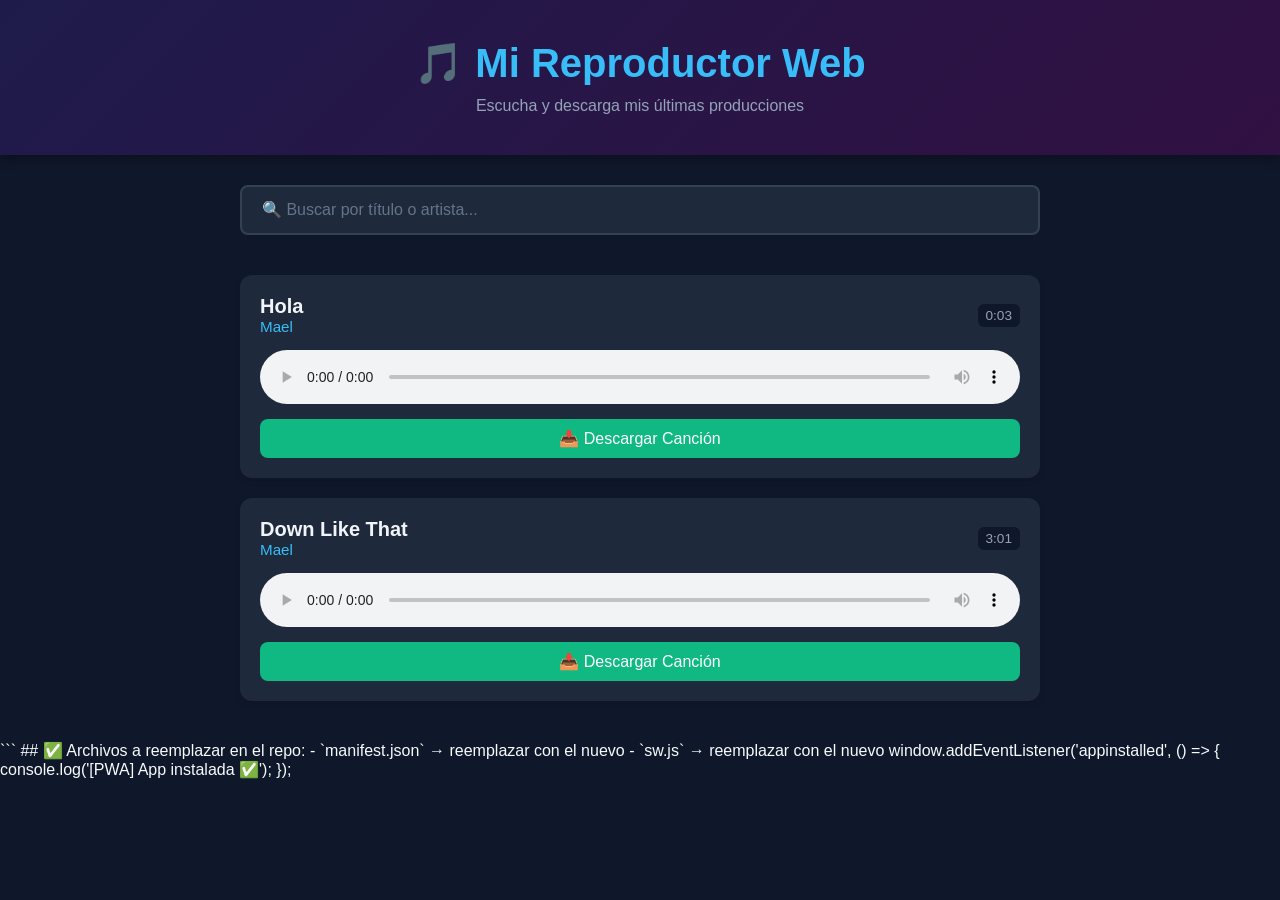
<file: index.html>
<!DOCTYPE html>
<html lang="es">
<head>
    <!-- ── PWA ────────────────────────────────────────── -->
<link rel="manifest" href="/mis-canciones/manifest.json" />
<meta name="theme-color" content="#1a1035" />
<meta name="mobile-web-app-capable" content="yes" />
<meta name="apple-mobile-web-app-capable" content="yes" />
<meta name="apple-mobile-web-app-status-bar-style" content="black-translucent" />
<meta name="apple-mobile-web-app-title" content="MiBiblioteca" />

<!-- Iconos para iOS (no lee el manifest) -->
<link rel="apple-touch-icon" sizes="152x152" href="/mis-canciones/icons/icon-152.png" />
<link rel="apple-touch-icon" sizes="192x192" href="/mis-canciones/icons/icon-192.png" />
<!-- ─────────────────────────────────────────────── -->
    <meta charset="UTF-8">
    <meta name="viewport" content="width=device-width, initial-scale=1.0">
    <title>Mi Biblioteca Musical</title>
    <link rel="stylesheet" href="style.css">
</head>
<body>

    <header>
        <h1>🎵 Mi Reproductor Web</h1>
        <p>Escucha y descarga mis últimas producciones</p>
    </header>

    <main>
        <!-- SECCIÓN NUEVA: Barra de búsqueda -->
        <div class="contenedor-buscador">
            <input type="text" id="buscador" placeholder="🔍 Buscar por título o artista...">
        </div>

        <div id="lista-canciones" class="contenedor-canciones">
            <p class="cargando">Cargando catálogo musical...</p>
        </div>
    </main>

    <script src="script.js"></script>
    <!-- ── Service Worker ─────────────────────────────── -->
<script>
  if ('serviceWorker' in navigator) {
    window.addEventListener('load', () => {
      navigator.serviceWorker
        .register('/mis-canciones/sw.js', { scope: '/mis-canciones/' })
        .then(reg => console.log('[PWA] SW registrado:', reg.scope))
        .catch(err => console.error('[PWA] Error SW:', err));
    });
  }
</script>
<!-- ─────────────────────────────────────────────── -->
    <!-- En el HTML, donde quieras el botón -->
<button id="btn-instalar" style="display:none">📲 Instalar app</button>

<script>
  let deferredPrompt;

  window.addEventListener('beforeinstallprompt', (e) => {
    e.preventDefault();
    deferredPrompt = e;
    document.getElementById('btn-instalar').style.display = 'block';
  });

  document.getElementById('btn-instalar').addEventListener('click', async () => {
    if (!deferredPrompt) return;
    deferredPrompt.prompt();
    const { outcome } = await deferredPrompt.userChoice;
    console.log('[PWA] Instalación:', outcome);
    deferredPrompt = null;
    document.getElementById('btn-instalar').style.display = 'none';
  });
# 📋 Código para `index.html` — versión final

## 1️⃣ Pega esto dentro del `<head>`:

```html
<!-- PWA -->
<link rel="manifest" href="/mis-canciones/manifest.json" />
<meta name="theme-color" content="#1a1035" />
<meta name="mobile-web-app-capable" content="yes" />
<meta name="apple-mobile-web-app-capable" content="yes" />
<meta name="apple-mobile-web-app-status-bar-style" content="black-translucent" />
<meta name="apple-mobile-web-app-title" content="MiBiblioteca" />
<link rel="apple-touch-icon" href="/mis-canciones/icon-192.png" />
```

## 2️⃣ Pega esto antes del `</body>`:

```html
<script>
  if ('serviceWorker' in navigator) {
    window.addEventListener('load', () => {
      navigator.serviceWorker
        .register('/mis-canciones/sw.js', { scope: '/mis-canciones/' })
        .then(r => console.log('[PWA] SW OK:', r.scope))
        .catch(e => console.error('[PWA] Error:', e));
    });
  }
</script>
```

## ✅ Archivos a reemplazar en el repo:
- `manifest.json` → reemplazar con el nuevo
- `sw.js` → reemplazar con el nuevo

  window.addEventListener('appinstalled', () => {
    console.log('[PWA] App instalada ✅');
  });
</script>
</body>
</html>
</file>
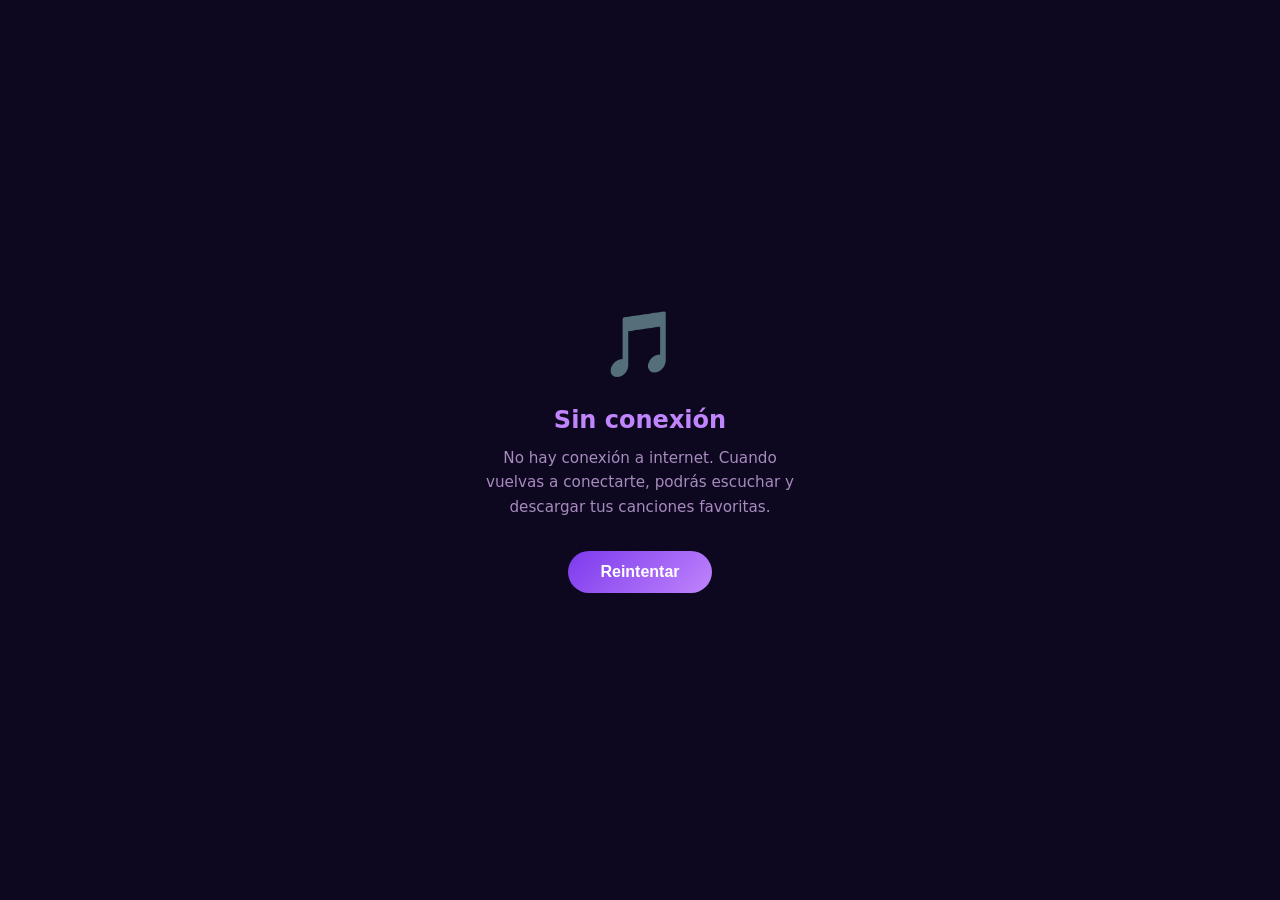
<file: offline-2.html>
<!DOCTYPE html>
<html lang="es">
<head>
  <meta charset="UTF-8" />
  <meta name="viewport" content="width=device-width, initial-scale=1.0" />
  <title>Sin conexión — Mi Biblioteca Musical</title>
  <style>
    * { box-sizing: border-box; margin: 0; padding: 0; }

    body {
      min-height: 100vh;
      display: flex;
      flex-direction: column;
      align-items: center;
      justify-content: center;
      background: #0d0820;
      color: #e8e0ff;
      font-family: system-ui, -apple-system, sans-serif;
      text-align: center;
      padding: 2rem;
    }

    .icon {
      font-size: 4rem;
      margin-bottom: 1.5rem;
      animation: pulse 2s ease-in-out infinite;
    }

    @keyframes pulse {
      0%, 100% { opacity: 1; transform: scale(1); }
      50% { opacity: 0.6; transform: scale(0.95); }
    }

    h1 {
      font-size: 1.5rem;
      font-weight: 700;
      color: #c084fc;
      margin-bottom: 0.75rem;
    }

    p {
      color: #a78bbd;
      font-size: 0.95rem;
      line-height: 1.6;
      max-width: 320px;
      margin-bottom: 2rem;
    }

    button {
      background: linear-gradient(135deg, #7c3aed, #c084fc);
      color: white;
      border: none;
      padding: 0.75rem 2rem;
      border-radius: 2rem;
      font-size: 1rem;
      font-weight: 600;
      cursor: pointer;
      transition: opacity 0.2s;
    }

    button:hover { opacity: 0.85; }
  </style>
</head>
<body>
  <div class="icon">🎵</div>
  <h1>Sin conexión</h1>
  <p>
    No hay conexión a internet. Cuando vuelvas a conectarte, 
    podrás escuchar y descargar tus canciones favoritas.
  </p>
  <button onclick="location.reload()">Reintentar</button>
</body>
</html>
</file>
<file: style.css>
/* Configuración General */
body {
    font-family: 'Segoe UI', Tahoma, Geneva, Verdana, sans-serif;
    background-color: #0f172a;
    color: #f8fafc;
    margin: 0;
    padding: 0;
}

header {
    text-align: center;
    padding: 40px 20px;
    background: linear-gradient(135deg, #1e1b4b 0%, #311042 100%);
    box-shadow: 0 4px 10px rgba(0, 0, 0, 0.3);
}

header h1 {
    margin: 0;
    font-size: 2.5rem;
    color: #38bdf8;
}

header p {
    margin: 10px 0 0 0;
    color: #94a3b8;
}

.contenedor-canciones {
    max-width: 800px;
    margin: 40px auto;
    padding: 0 20px;
    display: flex;
    flex-direction: column;
    gap: 20px;
}

/* Tarjeta de cada canción */
.tarjeta-cancion {
    background-color: #1e293b;
    border-radius: 12px;
    padding: 20px;
    display: flex;
    flex-direction: column;
    gap: 15px;
    box-shadow: 0 4px 6px -1px rgba(0, 0, 0, 0.1);
    transition: transform 0.2s;
}

.tarjeta-cancion:hover {
    transform: translateY(-2px);
    background-color: #334155;
}

.info-cancion {
    display: flex;
    justify-content: space-between;
    align-items: center;
}

.detalles {
    display: flex;
    flex-direction: column;
}

.titulo {
    font-size: 1.25rem;
    font-weight: bold;
    color: #f1f5f9;
}

.artista {
    font-size: 0.95rem;
    color: #38bdf8;
}

.duracion {
    font-size: 0.85rem;
    background-color: #0f172a;
    padding: 4px 8px;
    border-radius: 6px;
    color: #94a3b8;
}

/* Reproductor y botón */
audio {
    width: 100%;
    border-radius: 8px;
}

.btn-descargar {
    display: inline-block;
    text-align: center;
    background-color: #10b981;
    color: white;
    padding: 10px 16px;
    border-radius: 8px;
    text-decoration: none;
    font-weight: 6px;
    transition: background 0.2s;
}

.btn-descargar:hover {
    background-color: #059669;
}

.cargando {
    text-align: center;
    color: #94a3b8;
}
/* Estilos para el Buscador */
.contenedor-buscador {
    max-width: 800px;
    margin: 30px auto 0 auto;
    padding: 0 20px;
}

#buscador {
    width: 100%;
    padding: 14px 20px;
    font-size: 1rem;
    background-color: #1e293b;
    border: 2px solid #334155;
    border-radius: 8px;
    color: #f8fafc;
    box-sizing: border-box;
    transition: border-color 0.2s, box-shadow 0.2s;
}

#buscador:focus {
    outline: none;
    border-color: #38bdf8;
    box-shadow: 0 0 0 4px rgba(56, 189, 248, 0.15);
}

#buscador::placeholder {
    color: #64748b;
}
</file>
